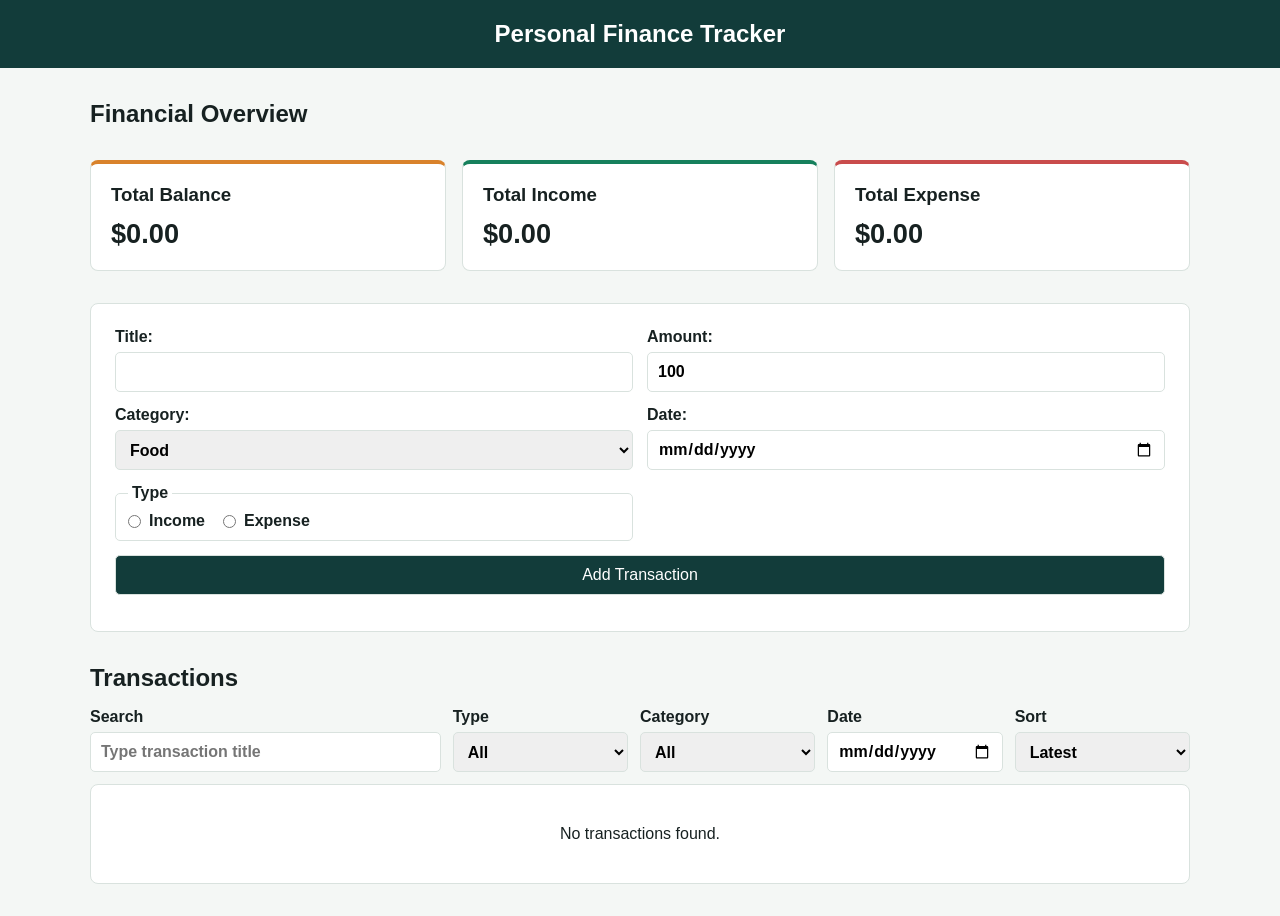
<file: personal_finance_tracker/index.html>
<!DOCTYPE html>
<html lang="en">

<head>
    <meta charset="UTF-8">
    <meta name="viewport" content="width=device-width, initial-scale=1.0">
    <title>Personal Finance Tracker</title>
    <link rel="stylesheet" href="css/style.css">
</head>

<body>
    <header>
        <nav>
            <h1>Personal Finance Tracker</h1>
        </nav>
    </header>
    <main>
        <section id="overview">
            <h2>Financial Overview</h2>
            <div class="summary-cards total-balance-cards">
                <h3>Total Balance</h3>
                <p id="total-balance">$0.00</p>
            </div>
            <div class="summary-cards total-income-cards">
                <h3>Total Income</h3>
                <p id="total-income">$0.00</p>
            </div>
            <div class="summary-cards total-expense-cards">
                <h3>Total Expense</h3>
                <p id="total-expense">$0.00</p>
            </div>
        </section>
        <section id="transaction">
            <form action="" method="POST" id="transaction-form">
                <label for="title">Title: <input id="title" type="text" name="title" required></label>
                <label for="amount">Amount: <input id="amount" type="number" name="amount" required min="0.01"
                        max="100000" step="0.01" value="100"></label>
                <label for="category">Category:
                    <select id="category" name="category" required>
                        <option value="food">Food</option>
                        <option value="salary">Salary</option>
                        <option value="transport">Transport</option>
                        <option value="shopping">Shopping</option>
                        <option value="bills">Bills</option>
                    </select>
                </label>
                <label for="date">Date: <input id="date" type="date" name="date" required></label>
                <fieldset class="type-field">
                    <legend>Type</legend>
                    <label for="income"><input id="income" type="radio" name="type" value="income" required>
                        Income</label>
                    <label for="expense"><input id="expense" type="radio" name="type" value="expense"> Expense</label>
                </fieldset>
                <button type="submit">Add Transaction</button>
            </form>
        </section>
        <section>
            <h2>Transactions</h2>
            <div class="transaction-filters">
                <label for="search-transaction">Search
                    <input id="search-transaction" type="search" placeholder="Type transaction title">
                </label>
                <label for="filter-type">Type
                    <select id="filter-type">
                        <option value="all">All</option>
                        <option value="income">Income</option>
                        <option value="expense">Expense</option>
                    </select>
                </label>
                <label for="filter-category">Category
                    <select id="filter-category">
                        <option value="all">All</option>
                        <option value="food">Food</option>
                        <option value="salary">Salary</option>
                        <option value="transport">Transport</option>
                        <option value="shopping">Shopping</option>
                        <option value="bills">Bills</option>
                    </select>
                </label>
                <label for="filter-date">Date
                    <input type="date" id="filter-date">
                </label>
                <label for="sort-transactions">Sort
                    <select id="sort-transactions">
                        <option value="latest">Latest</option>
                        <option value="oldest">Oldest</option>
                        <option value="highest">Highest Amount</option>
                        <option value="lowest">Lowest Amount</option>
                    </select>
                </label>
            </div>

            <div id="transaction-list"></div>

        </section>
    </main>
    <script src="js/script.js"></script>
</body>

</html>
</file>
<file: personal_finance_tracker/css/style.css>
*{
    box-sizing: border-box;
    margin: 0;
    padding: 0;
}
body{
    font-family: Arial, Helvetica, sans-serif;
    background-color: #F4F7F5;
    color: #172121;
}
header{
    background-color: #123C3A;
    color: white;
    padding: 20px 24px;
}
nav{
    display: flex;
    width: 100%;
    justify-content: center;
}
nav h1{
    margin: 0;
}

main {
    width: min(1100px, calc(100% - 32px));
    margin: 32px auto;
}

section {
    margin-bottom: 32px;
}

h2 {
    margin-bottom: 16px;
}

#overview {
    display: grid;
    grid-template-columns: repeat(3, 1fr);
    gap: 16px;
    width: 100%;
    padding: 0;
    border: 0;
    background: transparent;
}

#overview h2 {
    grid-column: 1 / -1;
}

.summary-cards,
#transaction,
#transaction-list {
    background: #FFFFFF;
    border: 1px solid #D9E2DE;
    border-radius: 8px;
}

.summary-cards {
    padding: 20px;
    border-top: 4px solid #D9822B;
}

.total-income-cards {
    border-top-color: #16805C;
}

.total-expense-cards {
    border-top-color: #C94C4C;
}

.summary-cards p {
    margin-top: 12px;
    font-size: 1.7rem;
    font-weight: 700;
}

#transaction {
    padding: 24px;
}

#transaction-form,
#transaction > * {
    margin-bottom: 12px;
}

#transaction-form {
    display: grid;
    grid-template-columns: repeat(2, 1fr);
    gap: 14px;
}

#transaction-form label {
    display: flex;
    flex-direction: column;
    gap: 6px;
    font-weight: 600;
}

#transaction-form label[for="income"],
#transaction-form label[for="expense"] {
    display: inline-flex;
    align-items: center;
    flex-direction: row;
    gap: 8px;
}

.type-field {
    display: flex;
    gap: 18px;
    align-items: center;
    min-width: 0;
    padding: 10px 12px;
    border: 1px solid #D9E2DE;
    border-radius: 5px;
}

.type-field legend {
    padding: 0 4px;
    font-weight: 600;
}

.type-field input[type="radio"] {
    margin: 0;
}

#transaction-form input,
#transaction-form select,
#transaction-form button,
#transaction-list button,
#search-transaction,
#filter-type,
#filter-category,
#filter-date,
#sort-transactions {
    min-height: 40px;
    padding: 8px 10px;
    border: 1px solid #D9E2DE;
    border-radius: 5px;
    font: inherit;
}

#transaction-form input[type="radio"] {
    min-height: auto;
    width: auto;
}

#transaction-form button {
    grid-column: 1 / -1;
    background: #123C3A;
    color: #FFFFFF;
    cursor: pointer;
}

#transaction-list {
    min-height: 80px;
    padding: 16px;
}

.transaction-filters {
    display: grid;
    grid-template-columns: minmax(220px, 2fr) repeat(4, minmax(130px, 1fr));
    gap: 12px;
    margin-bottom: 12px;
}

.transaction-filters label {
    display: grid;
    gap: 6px;
    min-width: 0;
    font-weight: 600;
}

.transaction-filters input,
.transaction-filters select {
    width: 100%;
    min-width: 0;
}

.transaction-card {
    display: grid;
    grid-template-columns: 1fr auto auto;
    gap: 16px;
    align-items: center;
    padding: 14px 0;
    border-bottom: 1px solid #D9E2DE;
}

.transaction-card:last-child {
    border-bottom: 0;
}

.transaction-card.income strong {
    color: #16805C;
}

.transaction-card.expense strong {
    color: #C94C4C;
}

.transaction-actions {
    display: flex;
    gap: 6px;
}

.transaction-actions button {
    cursor: pointer;
    background: #F4F7F5;
}

.empty-state {
    padding: 24px 0;
    text-align: center;
}

@media (max-width: 700px) {
    #overview,
    #transaction-form {
        grid-template-columns: 1fr;
    }

    .transaction-filters {
        grid-template-columns: 1fr;
    }

    .transaction-card {
        grid-template-columns: 1fr auto;
    }

    .transaction-actions {
        grid-column: 1 / -1;
    }

}
</file>
